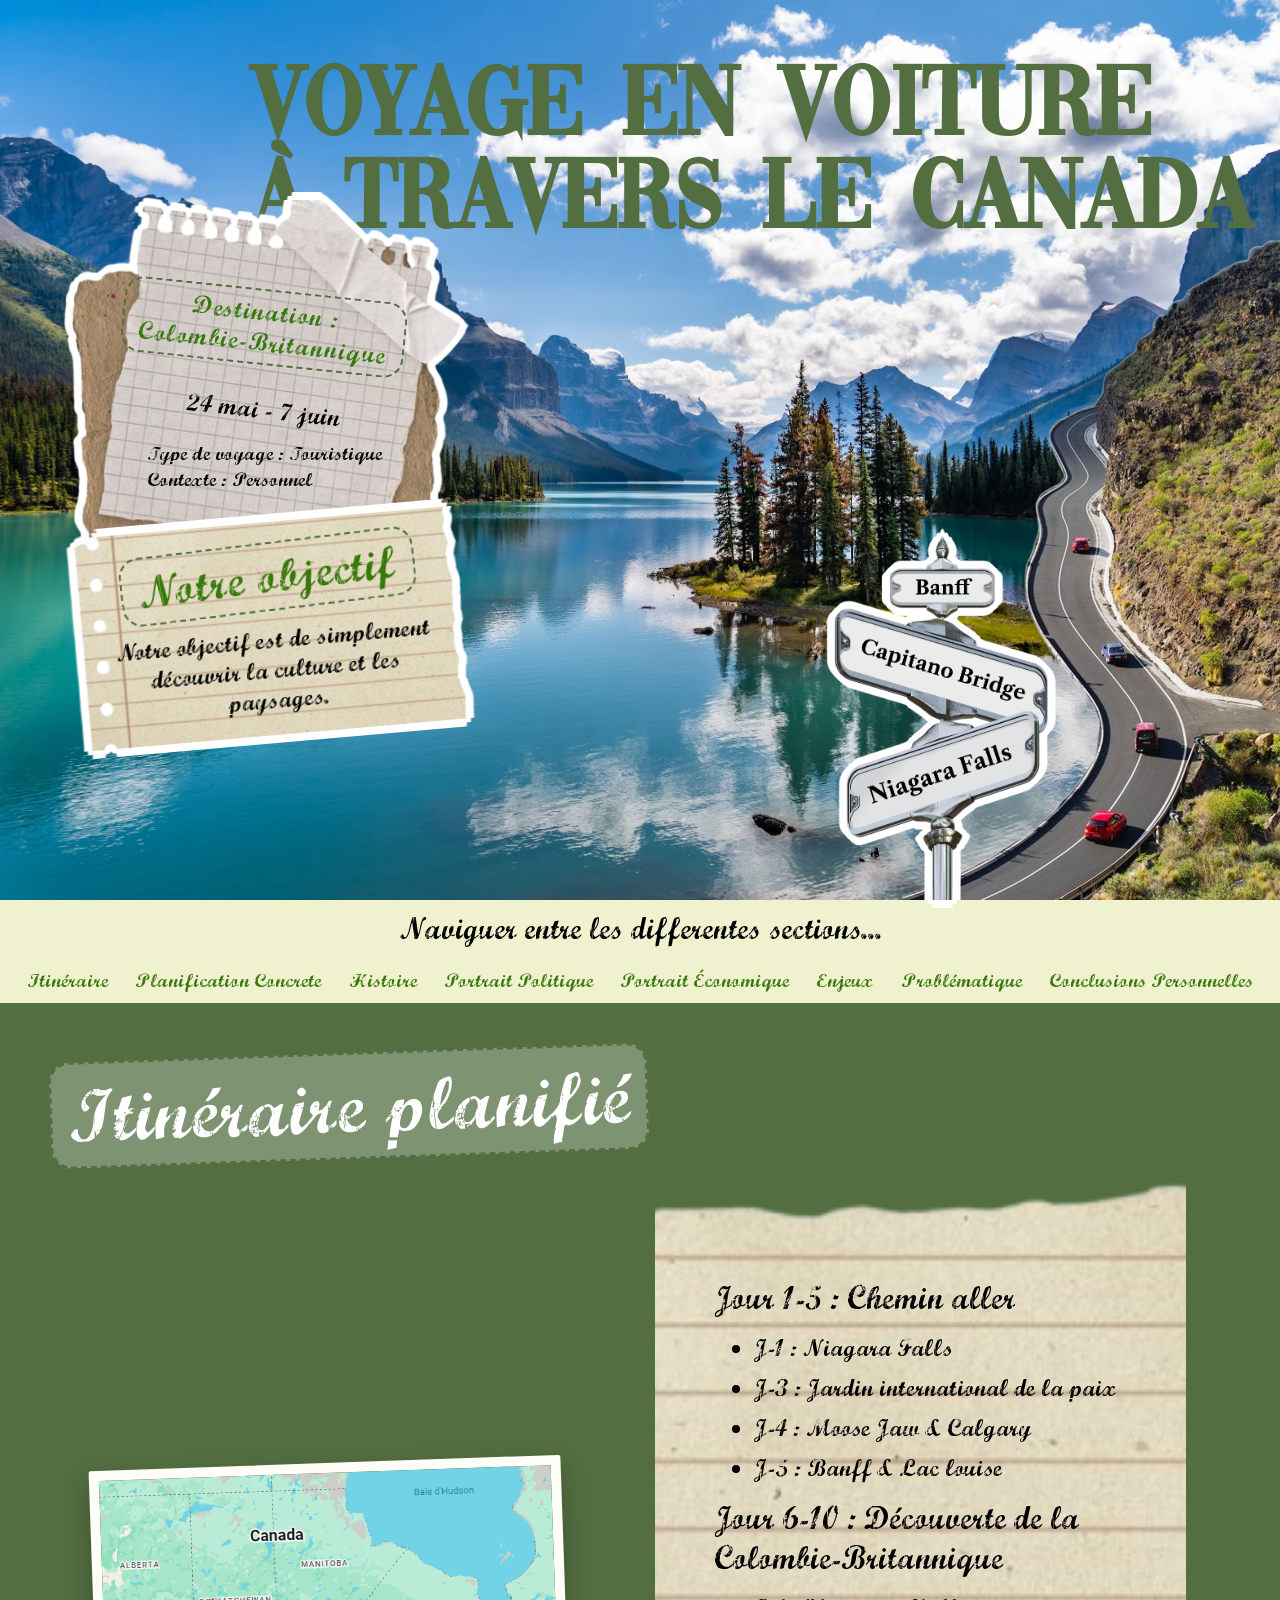
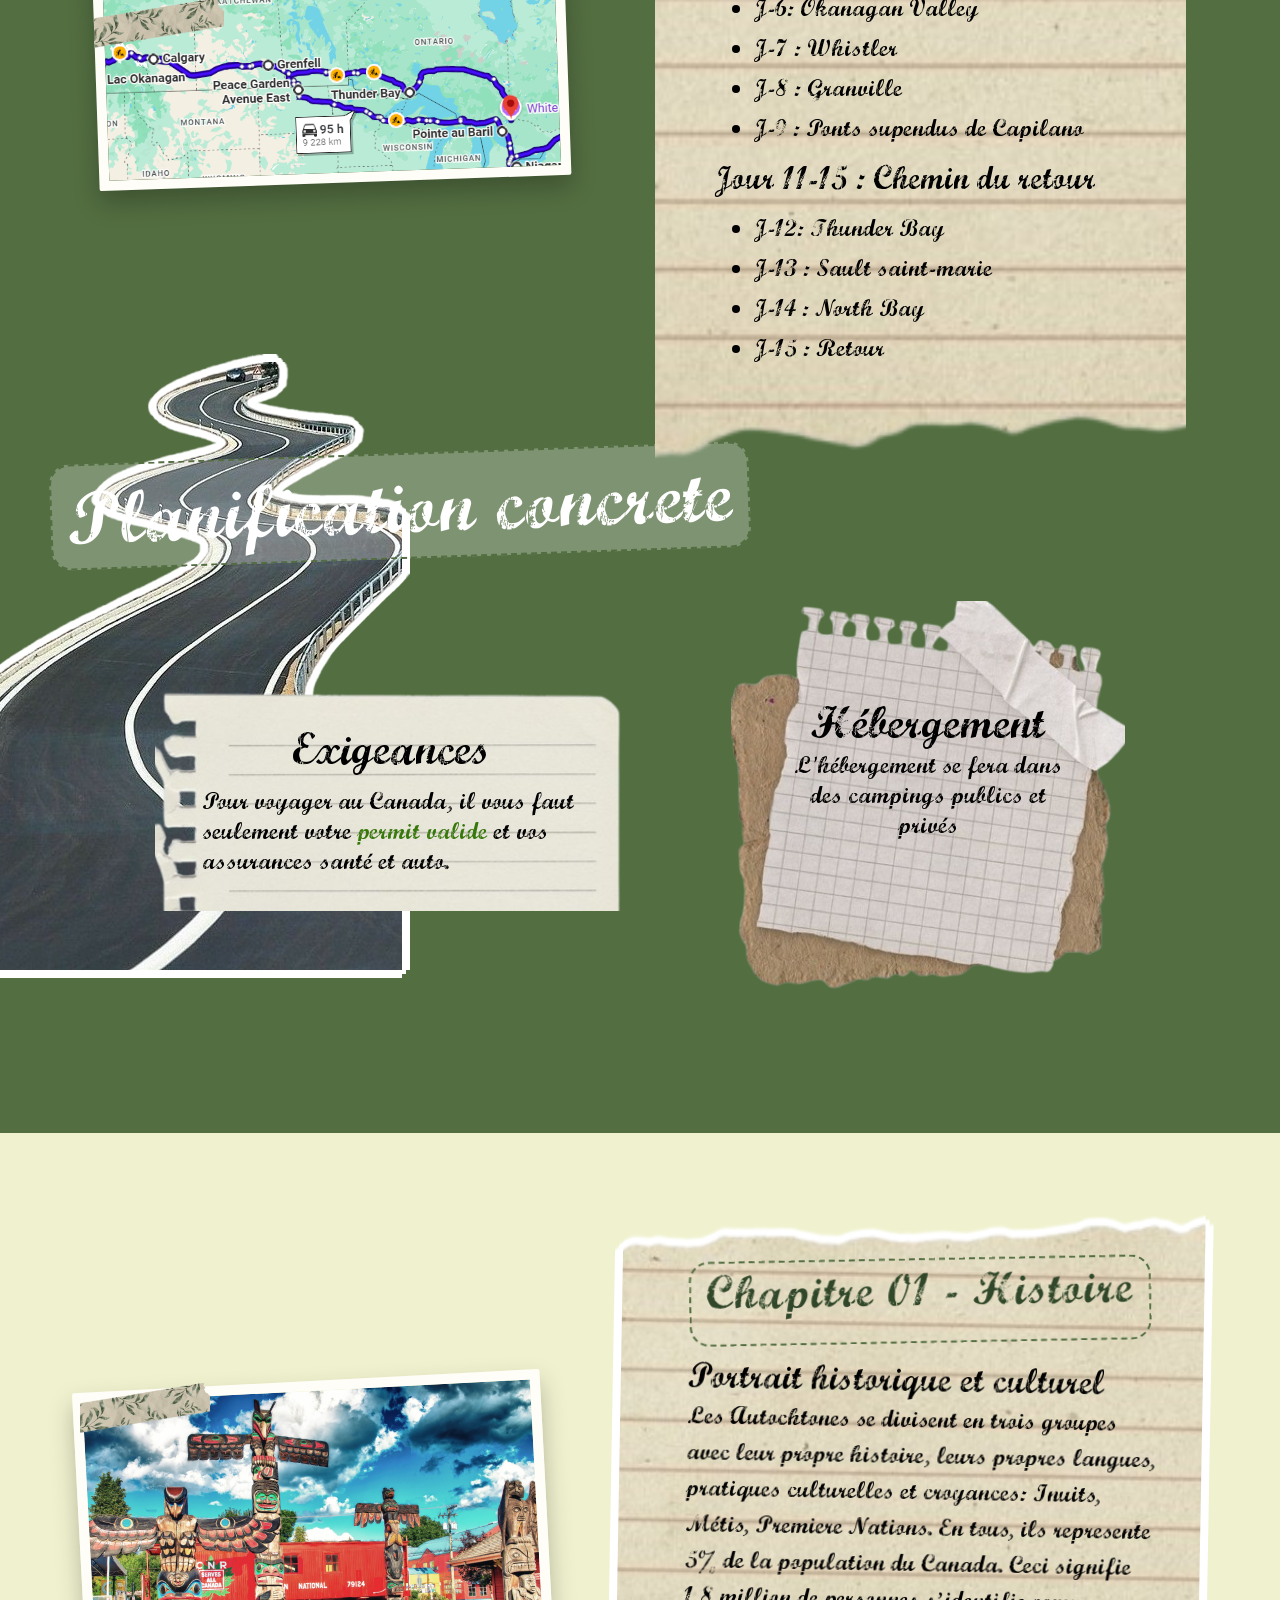
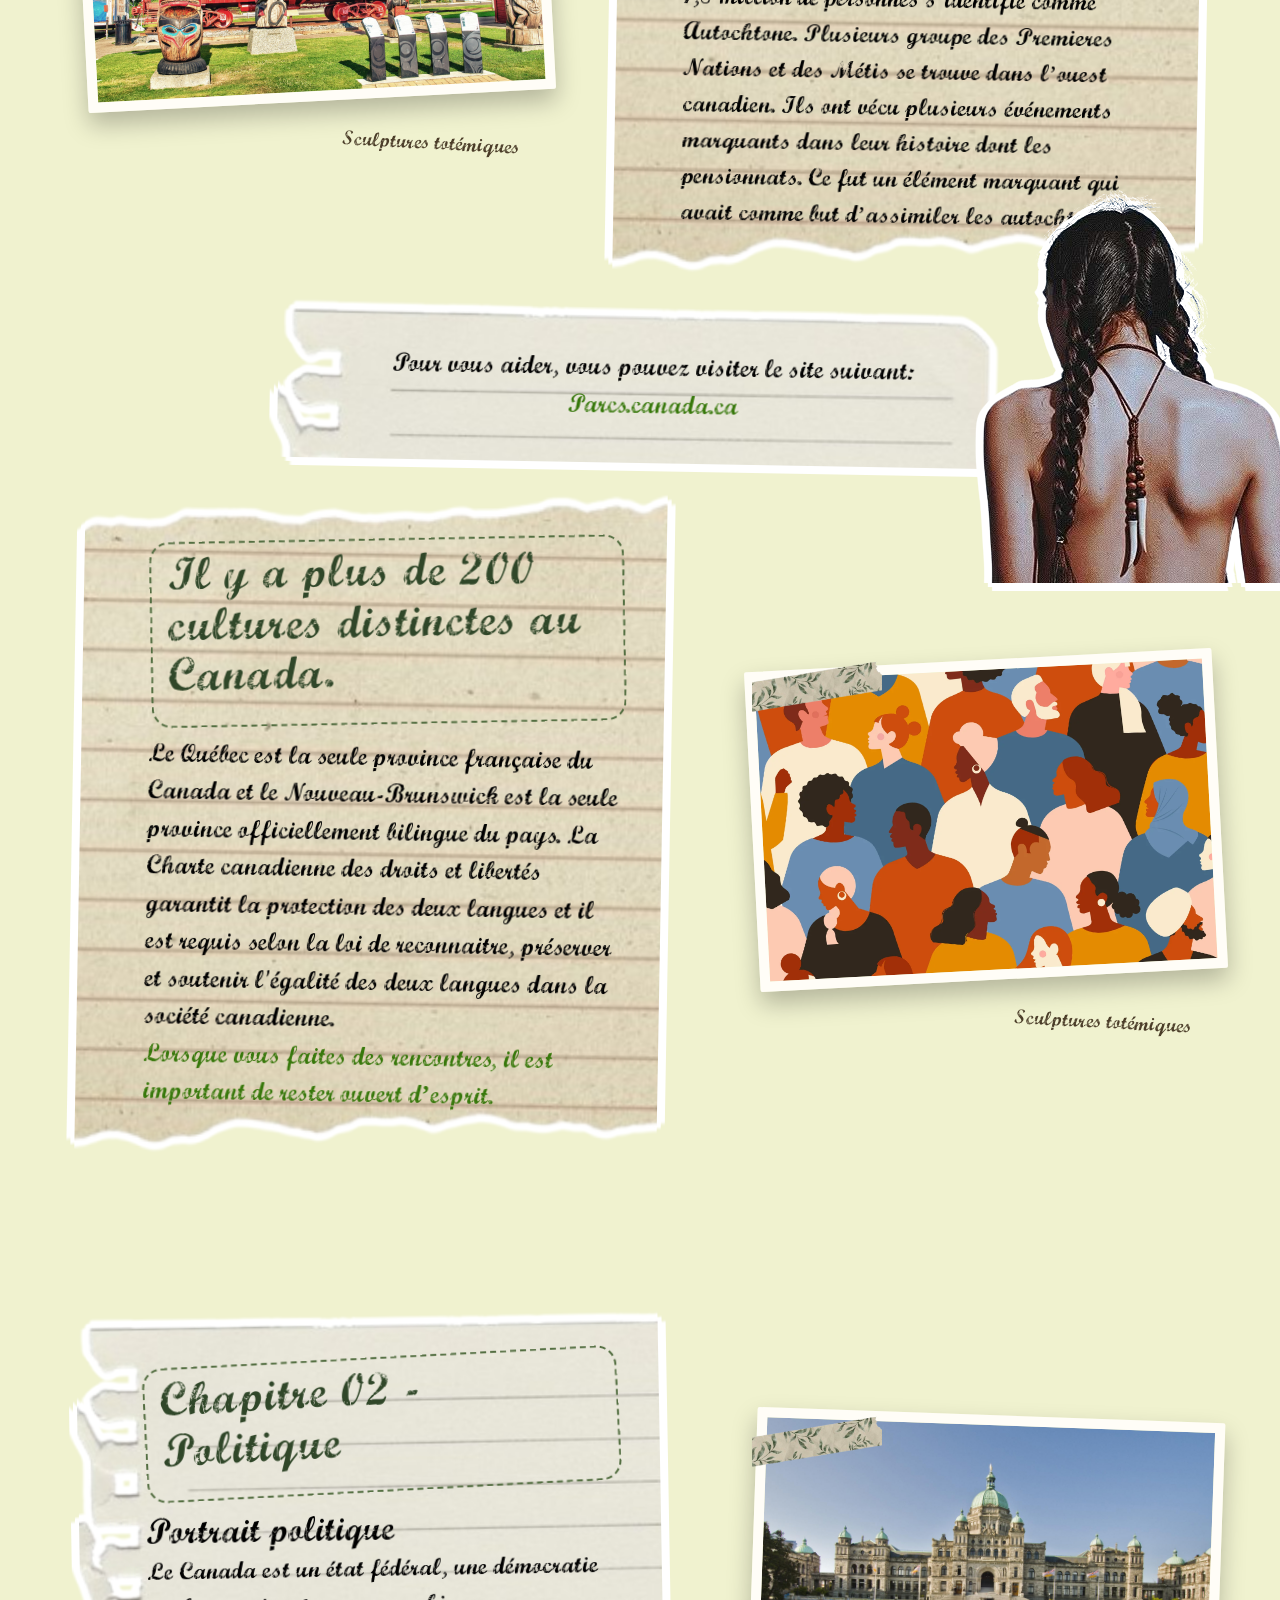
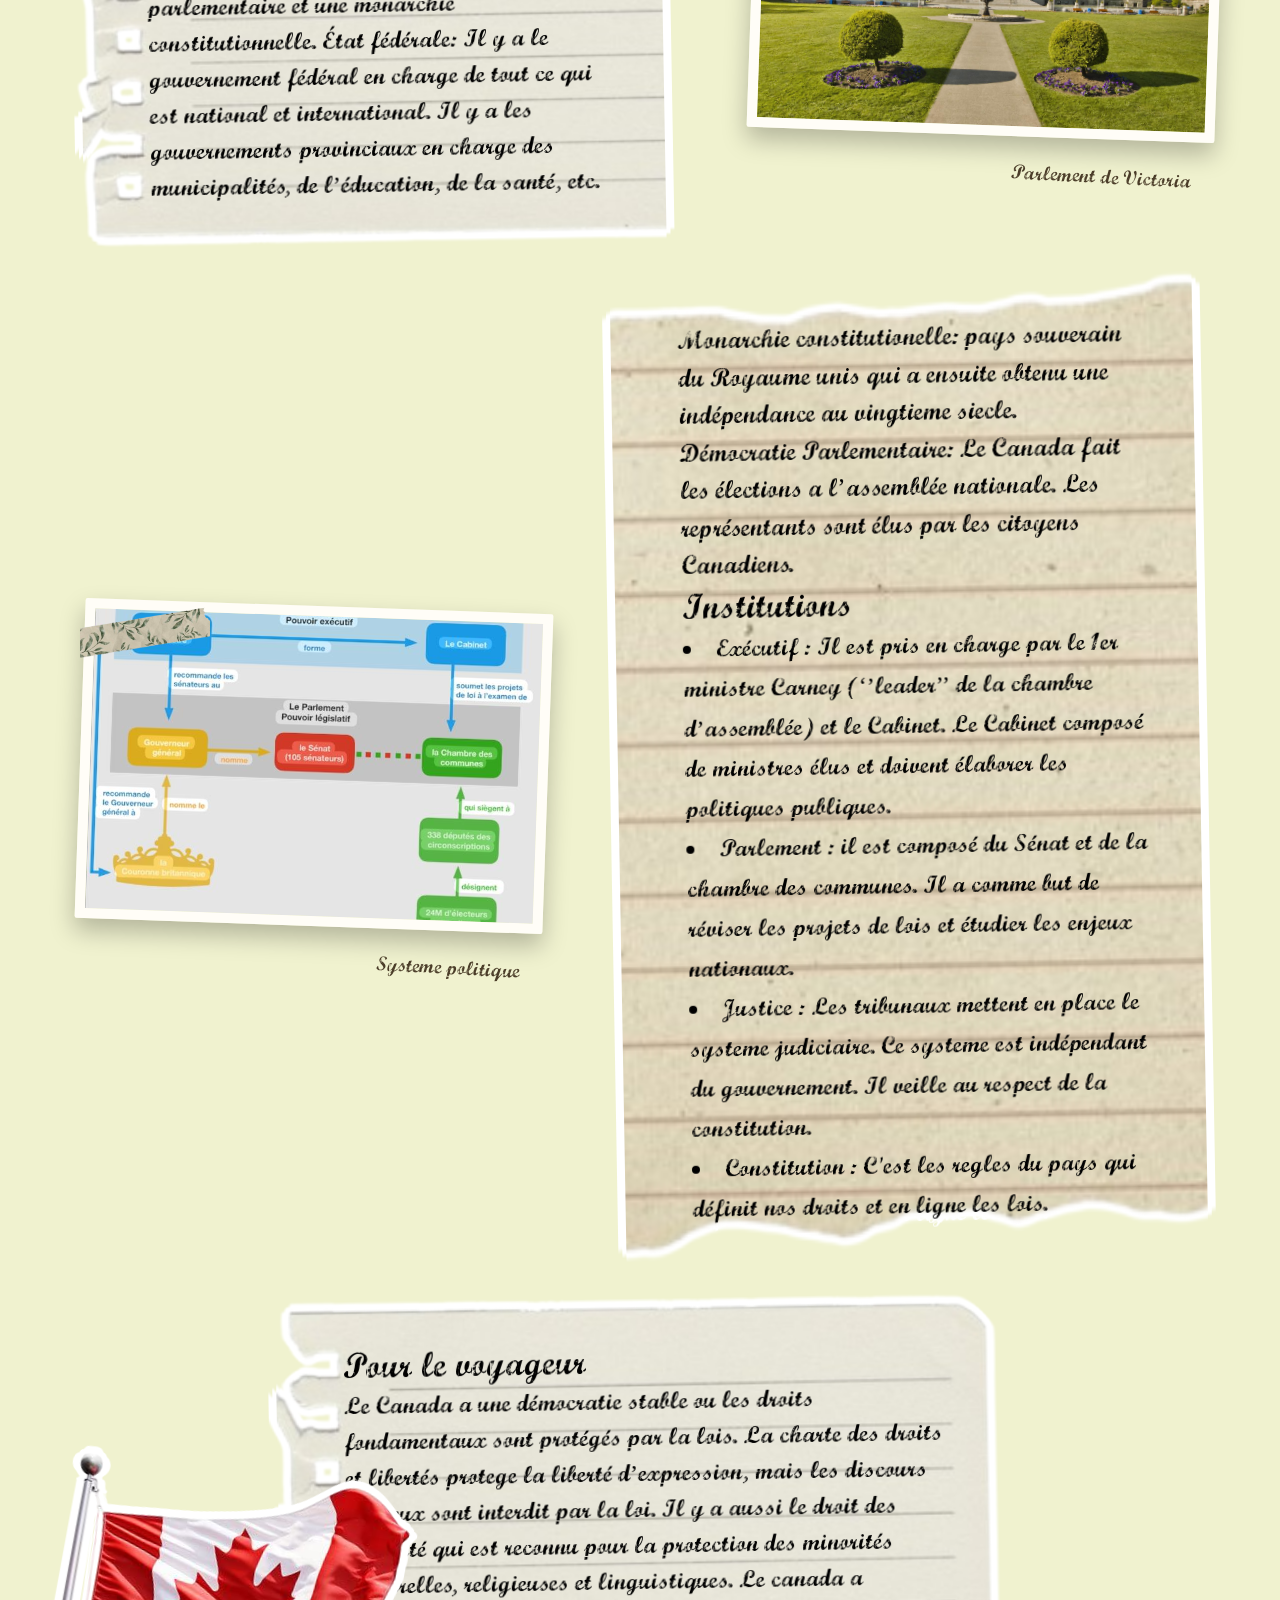
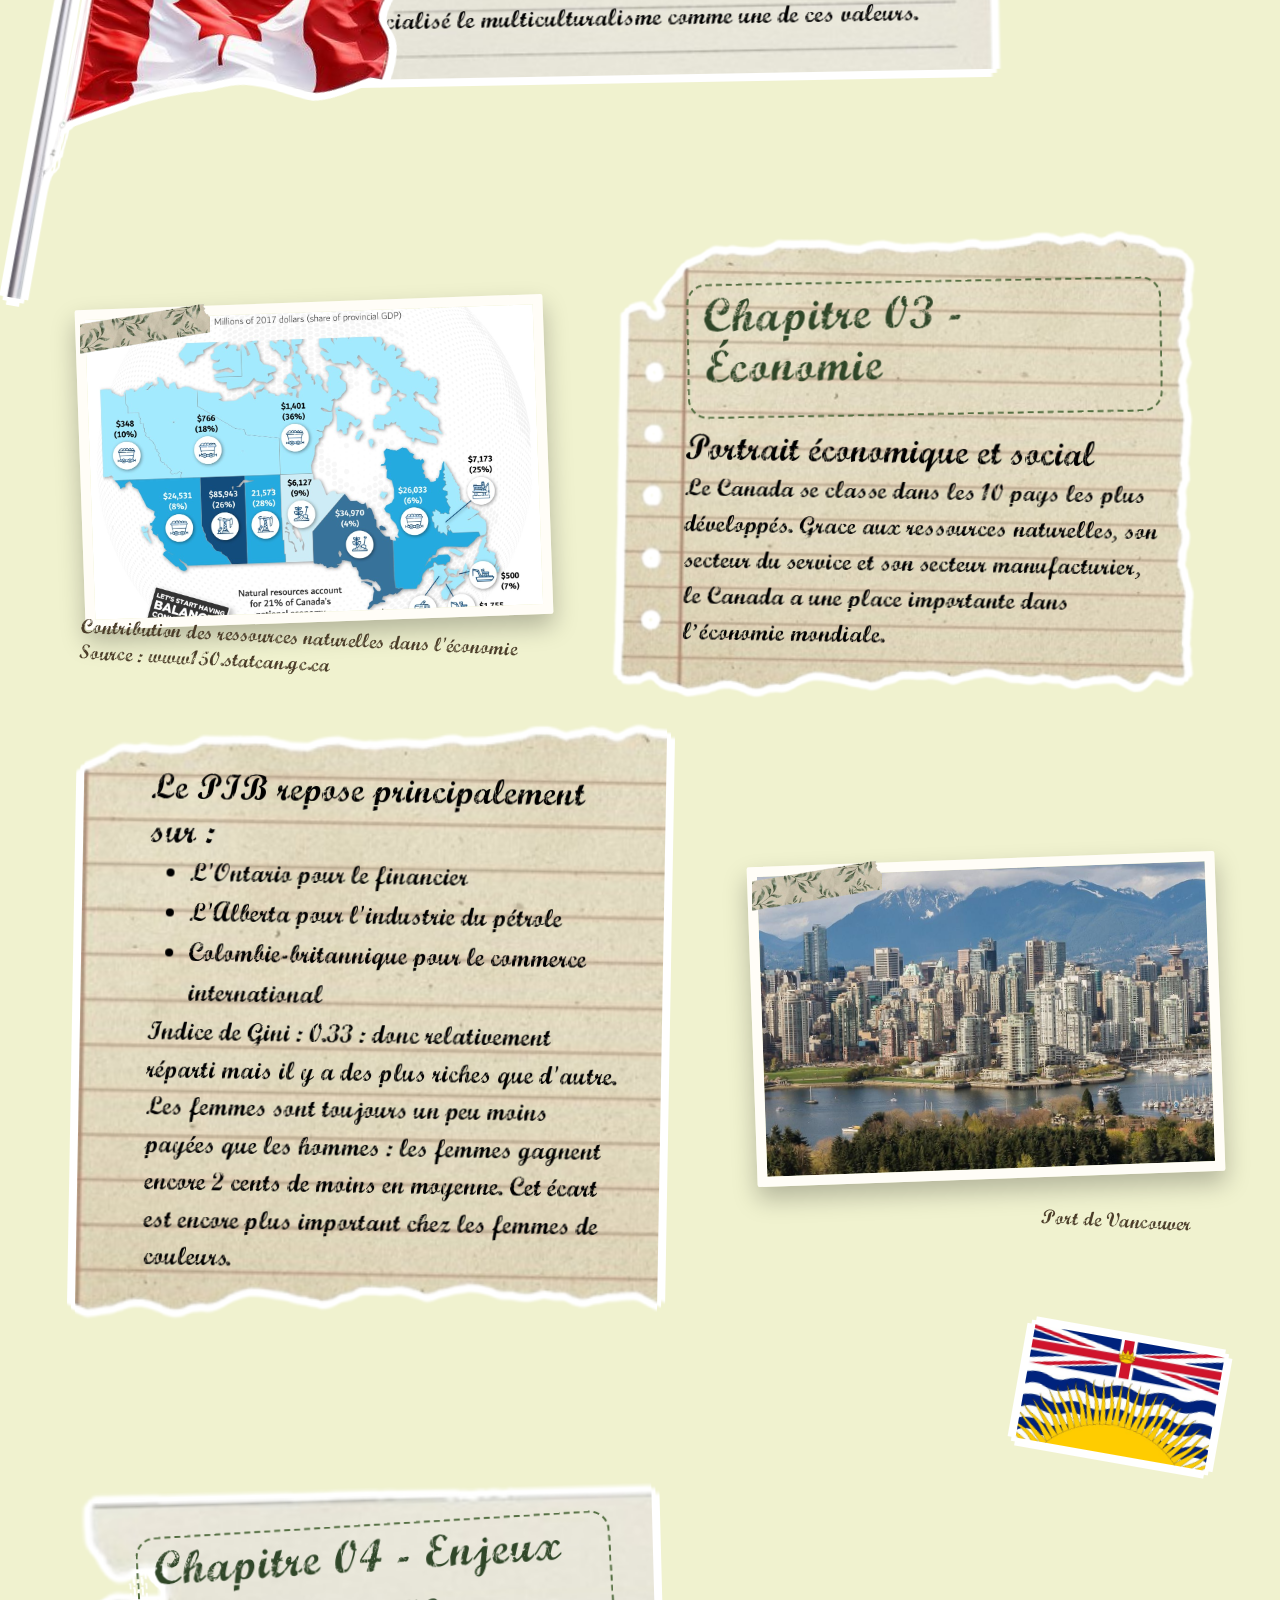
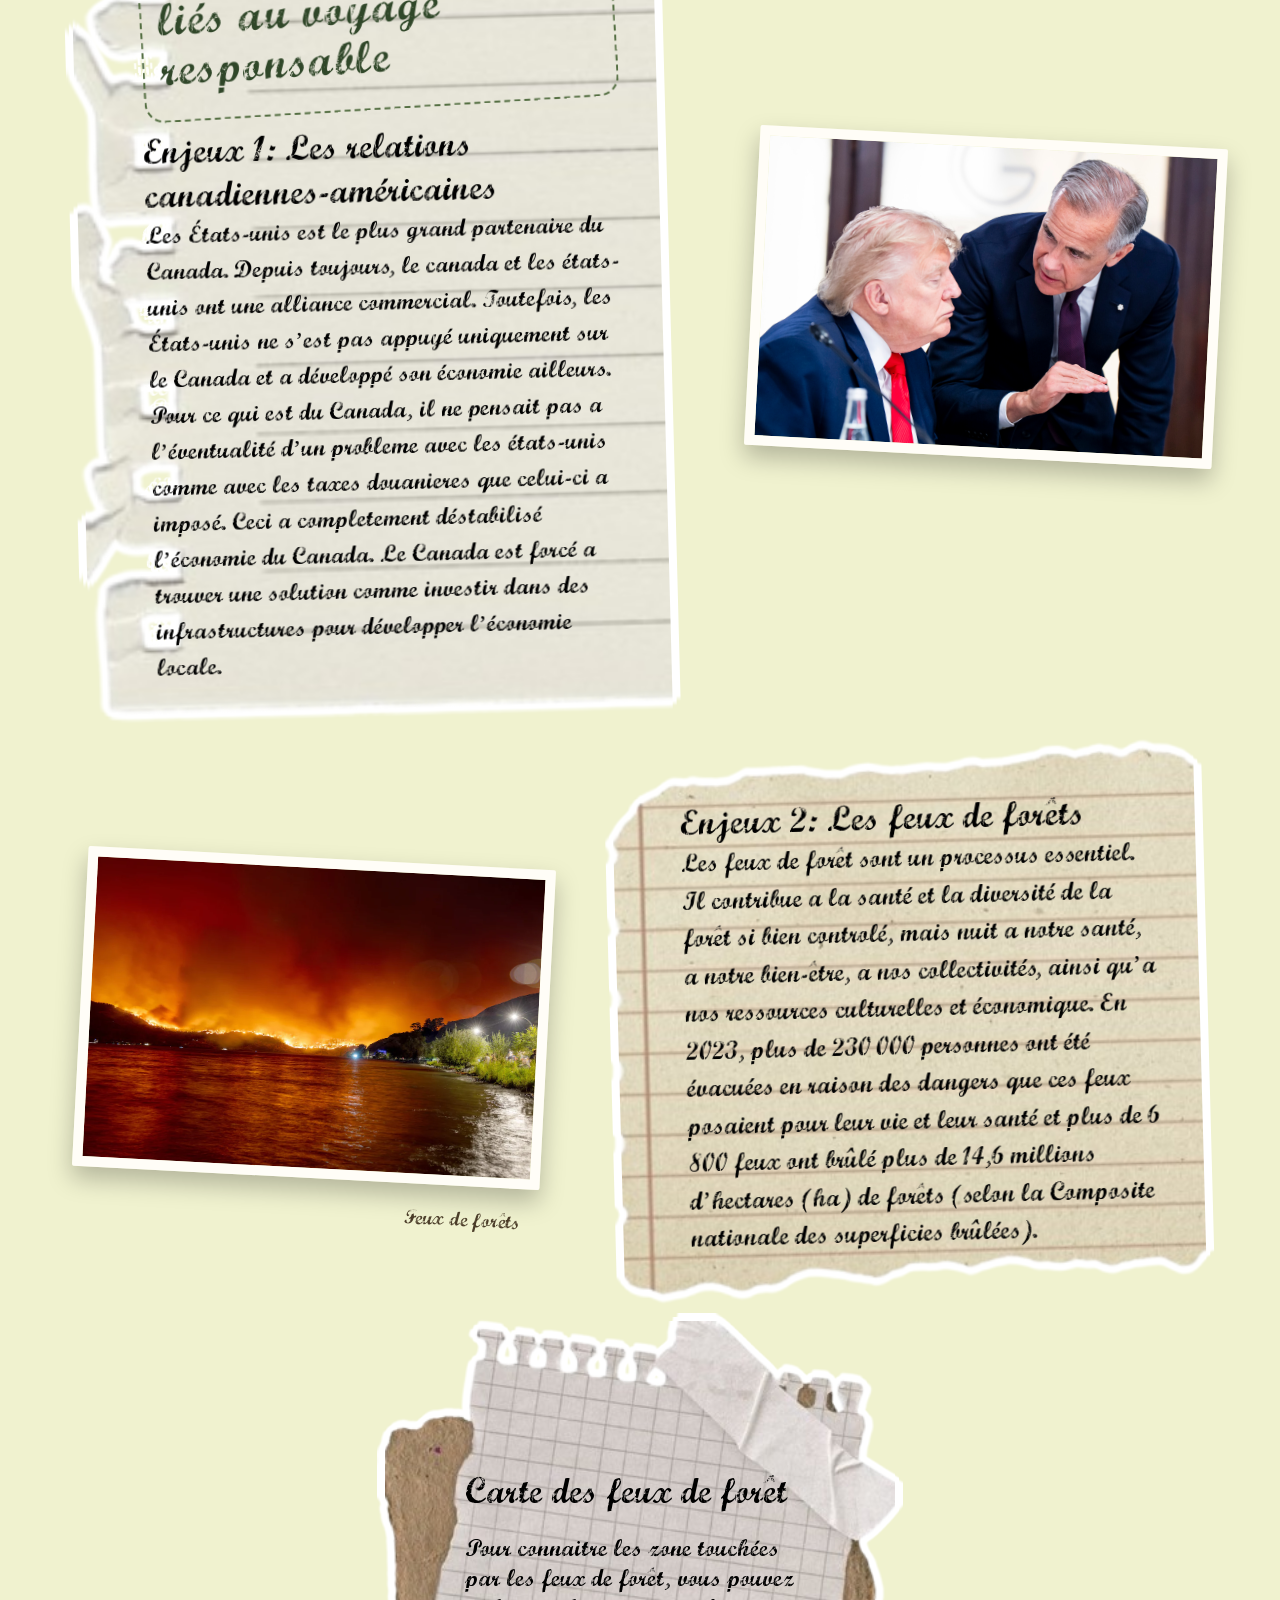
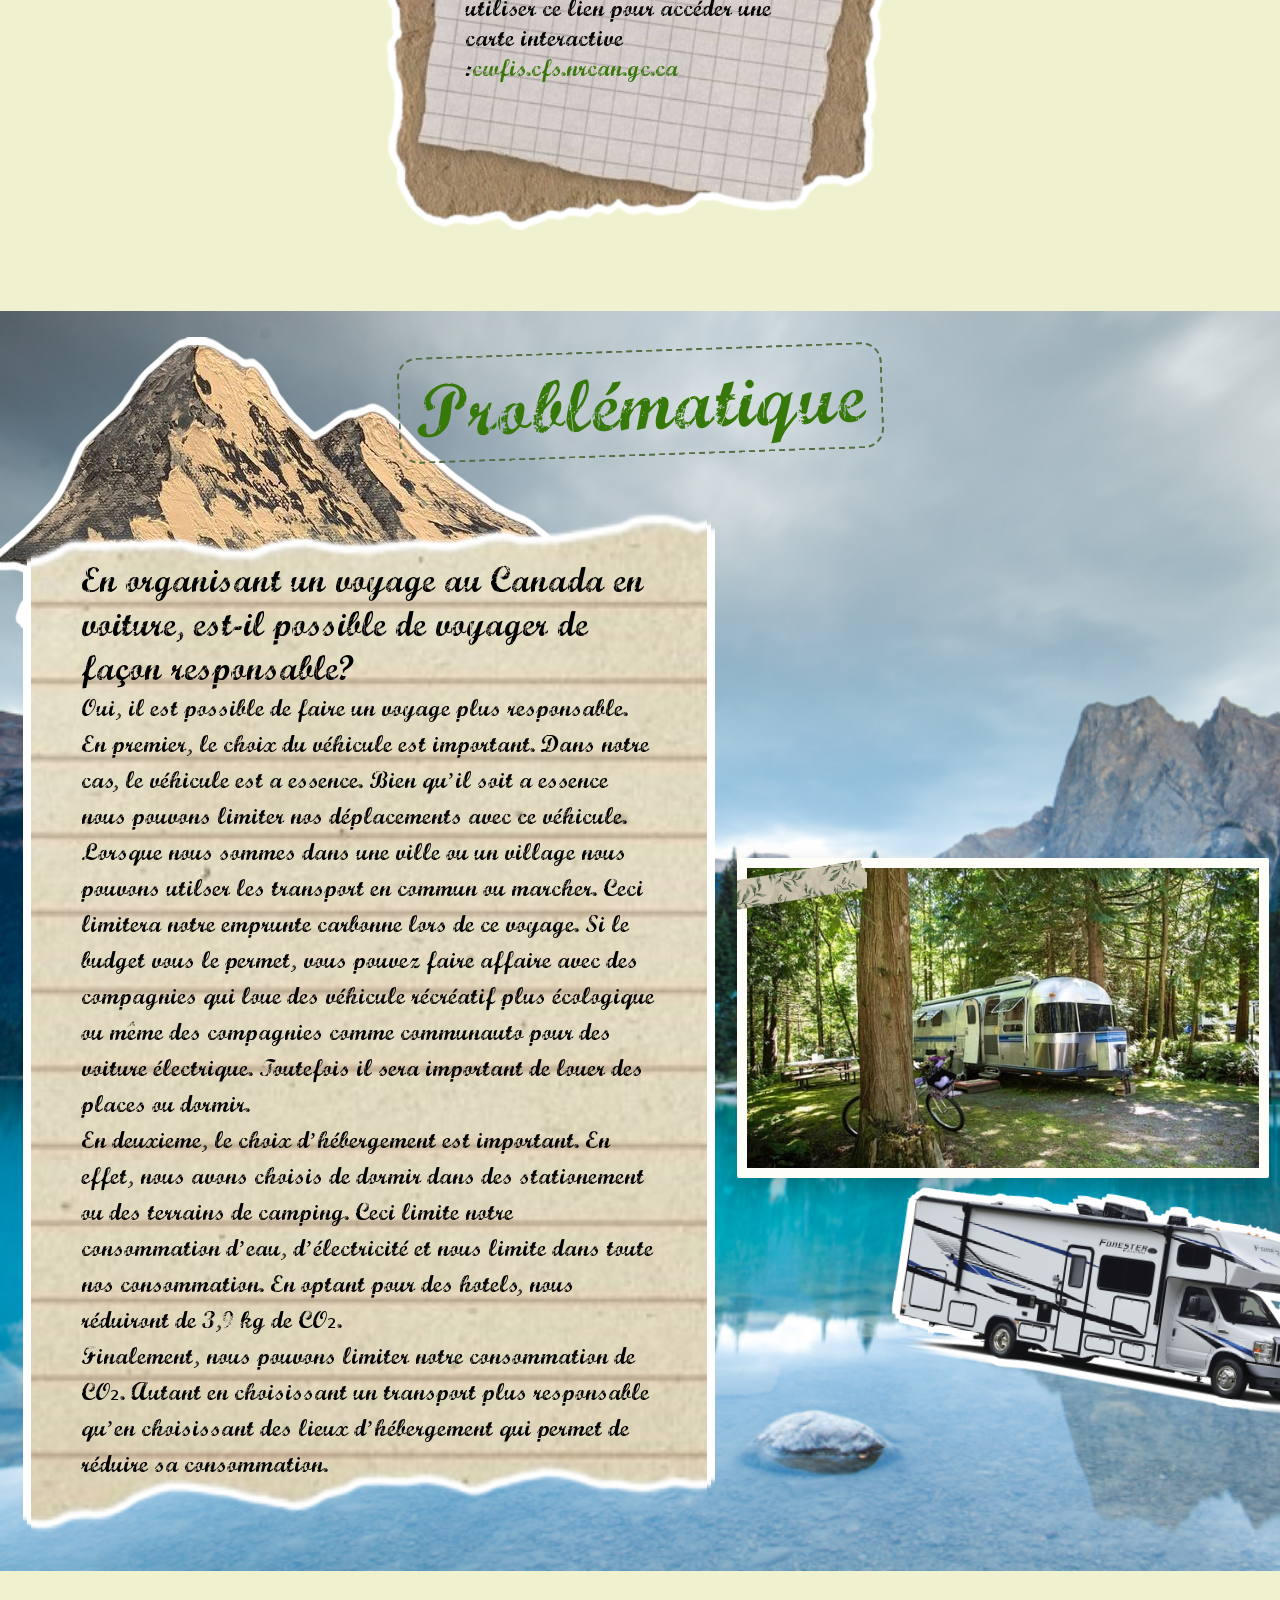
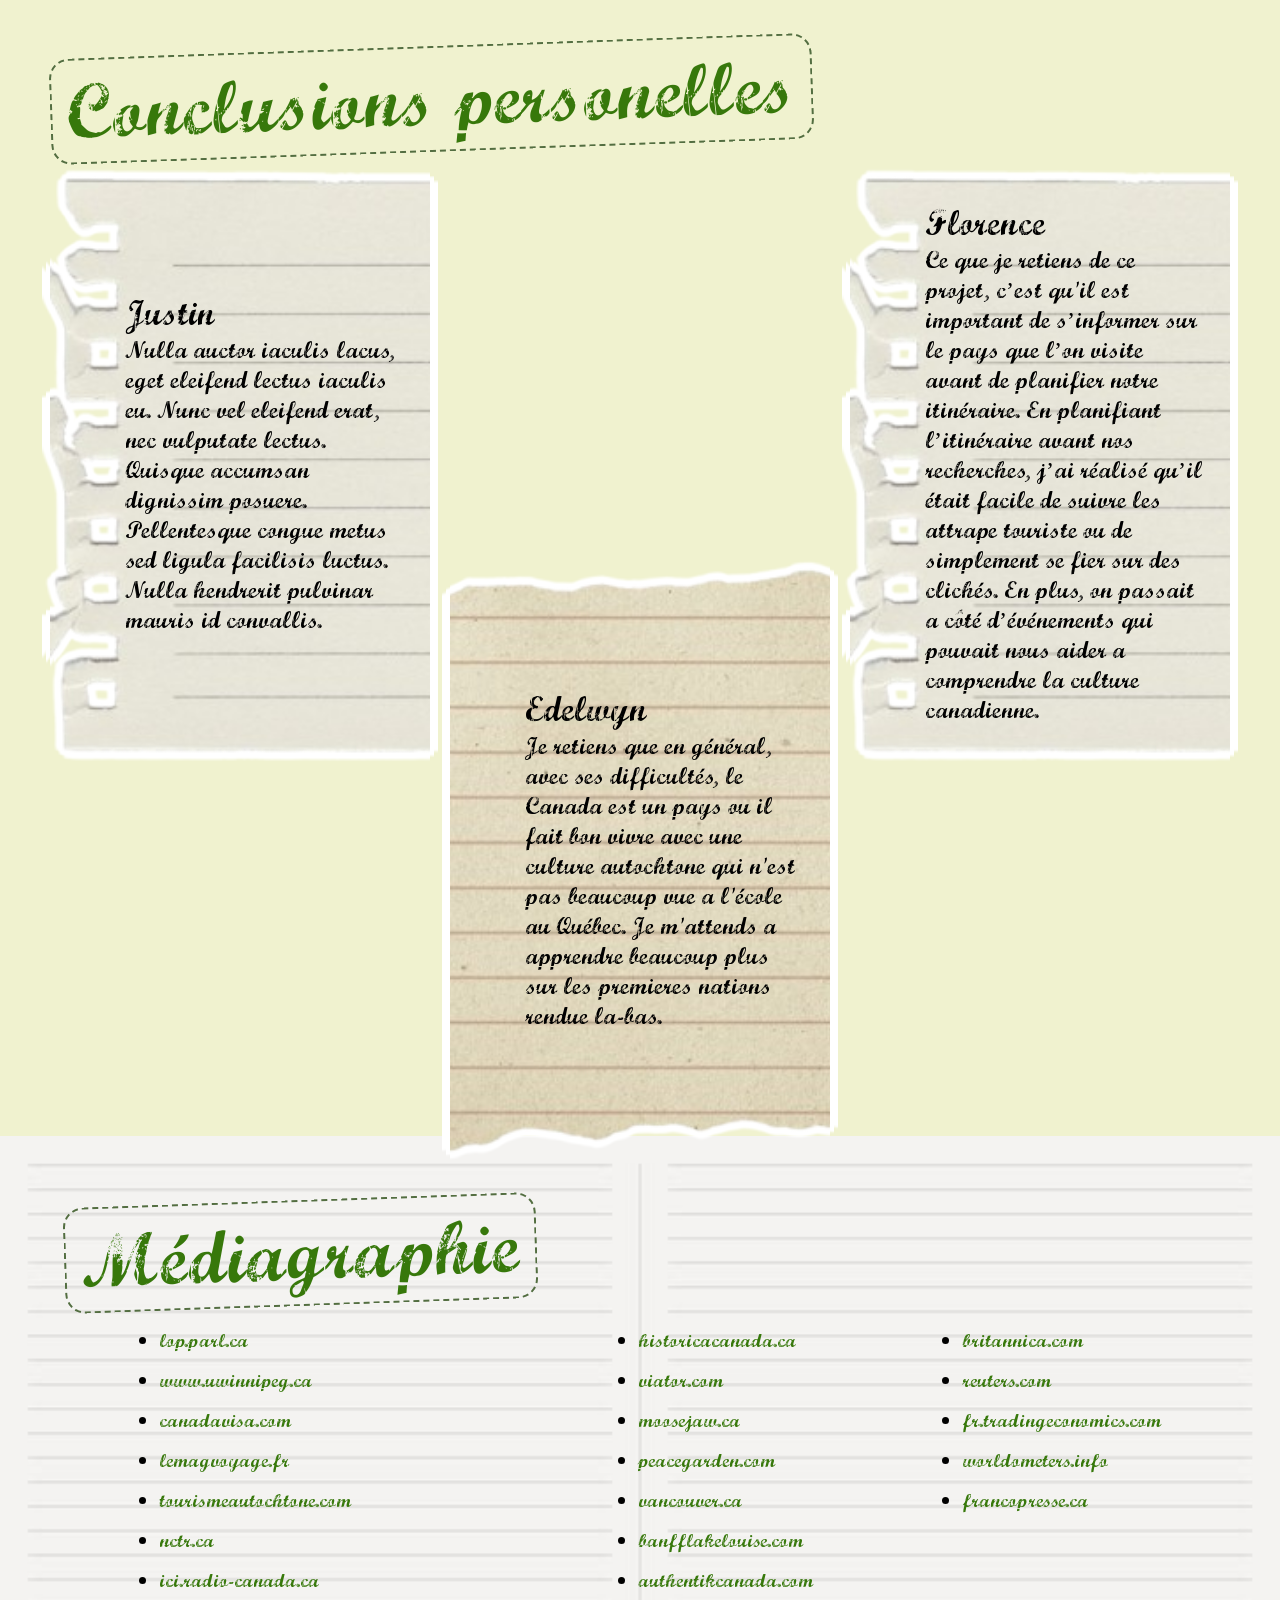
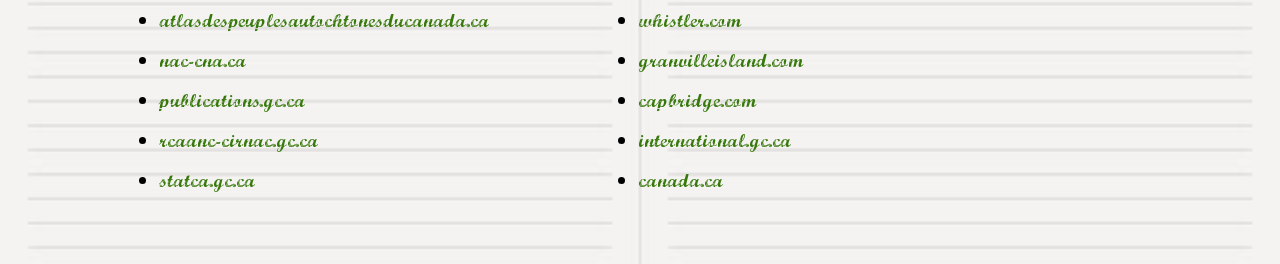
<file: carnet.html>
<!DOCTYPE html>
<html lang="en">

<head>
    <meta charset="UTF-8">
    <meta name="viewport" content="width=device-width, initial-scale=1.0">
    <title>Road trip jusqu'à la Colombie-Britannique</title>
    <link rel="stylesheet" href="style.css">
</head>

<body>
    <header>
        <h1>
            Voyage en voiture
            <br> à travers le Canada
        </h1>
        <div class="destination blocnote outline">
            <h2 class="scrap-tag">Destination : <br>Colombie-Britannique</h2>
            <div class="duree">
                <h3>24 mai - 7 juin</h3>
            </div>
            <div class="context">
                <h3>Type de voyage : Touristique</h3>
                <h3>Contexte : Personnel</h3>
            </div>
        </div>
        <img src="./images/road.png" class="road">
        <img src="./images/panneau.png" class="panneau outline">
        <span class="objectif paper outline">
            <h2 class="scrap-tag">Notre objectif</h2>
            <p>Notre objectif est de simplement découvrir la culture et les paysages.
            </p>
        </span>
    </header>
    <nav>
        <h2>Naviguer entre les differentes sections...</h2>
        <div class="liens"><a href="#itineraire">Itinéraire</a>
            <a href="#planification">Planification Concrète</a>
            <a href="#histoire">Histoire</a>
            <a href="#politique">Portrait Politique</a>
            <a href="#economie"> Portrait Économique</a>
            <a href="#enjeux">Enjeux</a>
            <a href="#problematique">Problématique</a>
            <a href="#conclusions">Conclusions Personnelles</a>
        </div>
    </nav>
    <div class="carnet-1">
        <h2 class="scrap-tag">Itinéraire planifié</h2>
        <div class="itineraire" id="itineraire">
            <div class="map scrap-photo">
                <span class="washitape"></span>
                <img src="./images/itineraire.png" class="trajet section-image">
            </div>
            <div class="lieux paper">
                <h3>Jour 1-5 : Chemin aller</h3>
                <ul>
                    <li>J-1 : Niagara Falls</li>
                    <li>J-3 : Jardin international de la paix</li>
                    <li>J-4 : Moose Jaw & Calgary</li>
                    <li>J-5 : Banff & Lac louise</li>
                </ul>
                <h3>Jour 6-10 : Découverte de la Colombie-Britannique</h3>
                <ul>
                    <li>J-6: Okanagan Valley</li>
                    <li>J-7 : Whistler</li>
                    <li>J-8 : Granville</li>
                    <li>J-9 : Ponts supendus de Capilano</li>
                </ul>
                <h3>Jour 11-15 : Chemin du retour</h3>
                <ul>
                    <li>J-12: Thunder Bay</li>
                    <li>J-13 : Sault saint-marie</li>
                    <li>J-14 : North Bay</li>
                    <li>J-15 : Retour</li>
                </ul>
            </div>
        </div>
    </div>
    <div class="carnet-1-wrapper" id="planification">
        <h2 class="scrap-tag">Planification concrète</h2>
        <div class="planification wrapper">
            <div class="exigeances paper-2">
                <h3>Exigeances</h3>
                <p>Pour voyager au Canada, il vous faut seulement votre <b>permit valide</b> et vos assurances santé
                    et auto.</p>
            </div>
            <div class="hebergement blocnote">
                <h3>Hébergement</h3>
                <p>L'hébergement se fera dans des campings publics et privés</p>
            </div>
        </div>
        <img src="./images/road-2.png" class="outline road-2">
    </div>
    <div class="carnet-2 histoire" id="histoire">
        <div class="scrap-spread">
            <div class="scrap-photo">
                <span class="washitape"></span>
                <img src="./images/totem.jpg" class="section-image">
                <span class="scrap-caption">Sculptures totémiques</span>
            </div>
            <div class="scrap-note paper outline">
                <span class="scrap-tag">
                    <h2>Chapitre 01 - Histoire</h2>
                </span>
                <h3>Portrait historique et culturel</h3>
                <p>
                    Les Autochtones se divisent en trois groupes avec leur propre histoire, leurs propres langues,
                    pratiques culturelles et croyances: Inuits, Métis, Première Nations. En tous, ils represente 5% de
                    la population du Canada. Ceci signifie 1,8 million de personnes s’identifie comme Autochtone.
                    Plusieurs groupe des Premières Nations et des Métis se trouve dans l’ouest canadien. Ils ont vécu
                    plusieurs événements marquants dans leur histoire dont les pensionnats. Ce fut un élément marquant
                    qui
                    avait comme but d’assimiler les autochtones.
                </p>
            </div>
        </div>
        <span class="activites scrap-note outline paper-2">
            <p>Pour vous aider, vous pouvez visiter le site suivant: <a
                    href="https://parcs.canada.ca/voyage-travel/experiences/autochtones">Parcs.canada.ca</a></p>
        </span>
        <div class="scrap-spread part-2">
            <div class="scrap-photo">
                <span class="washitape"></span>
                <img src="./images/multiculturalisme.webp" class="section-image">
                <span class="scrap-caption">Sculptures totémiques</span>
            </div>
            <div class="scrap-note paper outline">
                <span class="scrap-tag">
                    <h2>Il y a plus de 200 cultures distinctes au Canada. </h2>
                </span>
                <p>
                    Le Québec est la seule province française du Canada et le Nouveau-Brunswick est la seule province
                    officiellement bilingue du pays. La Charte canadienne des droits et libertés garantit la protection
                    des deux langues et il est requis selon la loi de reconnaitre, préserver et soutenir l'égalité des
                    deux langues dans la société canadienne.<br>
                    <b> Lorsque vous faites des rencontres, il est important de rester ouvert d’esprit.</b>
                </p>
            </div>
        </div>
        <img src="./images/native.png" class="outline native">
    </div>
    <div class="carnet-3 politique" id="politique">
        <div class="scrap-spread">
            <div class="scrap-photo">
                <span class="washitape"></span>
                <img src="./images/parlement.jpg" class="section-image">
                <span class="scrap-caption">Parlement de Victoria</span>
            </div>
            <div class="scrap-note paper-2 outline">
                <span class="scrap-tag">
                    <h2>Chapitre 02 - Politique</h2>
                </span>
                <h3>Portrait politique</h3>
                <p>
                    Le Canada est un état fédéral, une démocratie parlementaire et une monarchie constitutionnelle. État
                    fédérale: Il y a le gouvernement fédéral en charge de tout ce qui est national et international. Il
                    y a les gouvernements provinciaux en charge des municipalités, de l’éducation, de la santé, etc.
                </p>
            </div>
        </div>
        <div class="scrap-spread part-2">
            <div class="scrap-photo">
                <span class="washitape"></span>
                <img src="./images/politique.jpeg" class="section-image">
                <span class="scrap-caption">Système politique</span>
            </div>
            <div class="scrap-note paper outline">
                <p> Monarchie constitutionelle: pays souverain du Royaume unis qui a ensuite obtenu une indépendance
                    au vingtième siecle.<br>
                    Démocratie Parlementaire: Le Canada fait les élections à l’assemblée nationale. Les
                    représentants sont élus par les citoyens Canadiens.</p>
                <h3>Institutions</h3>
                <li>Exécutif : Il est pris en charge par le 1er ministre Carney (‘’leader’’ de la chambre d’assemblée)
                    et le Cabinet. Le Cabinet composé de ministres élus et doivent élaborer les politiques publiques.
                </li>
                <li>Parlement : il est composé du Sénat et de la chambre des communes. Il a comme but de réviser les
                    projets de lois et étudier les enjeux nationaux.</li>
                <li>Justice : Les tribunaux mettent en place le système judiciaire. Ce système est indépendant du
                    gouvernement. Il veille au respect de la constitution. </li>
                <li>Constitution : C'est les règles du pays qui définit nos droits et en ligne les lois. </li>
                </ul>
            </div>
        </div>
        <span class="paper-2 scrap-note outline part-3">
            <h3>Pour le voyageur</h3>
            <p>Le Canada a une démocratie stable où les droits fondamentaux sont protégés
                par la lois. La charte des droits et libertés protège la liberté d’expression, mais les discours haineux
                sont interdit par la loi. Il y a aussi le droit des minorité qui est reconnu pour la protection des
                minorités culturelles, religieuses et linguistiques. Le canada a officialisé le multiculturalisme comme
                une de ces valeurs. </p>
        </span>
        <img src="./images/canada_flag.png" class="outline flag">
    </div>

    <div class="carnet-3 economie" id="economie">
        <div class="scrap-spread">
            <div class="scrap-photo">
                <span class="washitape"></span>
                <img src="./images/ressources_naturelles_chart.jpg" class="section-image">
                <span class="scrap-caption">Contribution des ressources naturelles dans l'économie Source :
                    www150.statcan.gc.ca/</span>
            </div>
            <div class="scrap-note paper outline">
                <span class="scrap-tag">
                    <h2>Chapitre 03 - Économie</h2>
                </span>
                <h3>Portrait économique et social</h3>
                <p>
                    Le Canada se classe dans les 10 pays les plus développés. Grace aux ressources naturelles, son
                    secteur
                    du service et son secteur manufacturier, le Canada à une place importante dans l’économie
                    mondiale.
                </p>
            </div>
        </div>
        <div class="scrap-spread part-2">
            <div class="scrap-photo">
                <span class="washitape"></span>
                <img src="./images/port-vancouver.jpg" class="section-image">
                <span class="scrap-caption">Port de Vancouver</span>
            </div>
            <div class="scrap-note paper outline">
                <h3>Le PIB repose principalement sur : </h3>
                <ul>
                    <li>L'Ontario pour le financier</li>
                    <li>L'Alberta pour l'industrie du pétrole</li>
                    <li>Colombie-britannique pour le commerce international </li>
                </ul>
                <p>Indice de Gini : 0.33 : donc relativement réparti mais il y a des plus riches que d'autre. Les
                    femmes
                    sont toujours un peu moins payées que les hommes : les femmes gagnent encore 2 cents de moins en
                    moyenne. Cet écart est encore plus important chez les femmes de couleurs.</p>
            </div>
            <img src="./images/bc_flag.jpeg" class="outline bc-flag">
        </div>
    </div>
    <div class="carnet-3 enjeux" id="enjeux">
        <div class="scrap-spread">
            <div class="scrap-photo ">
                <span class="tape"></span>
                <img src="./images/tariffs.jpg" class="section-image">
            </div>
            <div class="scrap-note paper-2 outline">
                <span class="scrap-tag">
                    <h2>Chapitre 04 - Enjeux liés au voyage responsable</h2>
                </span>
                <h3>Enjeux 1: Les relations canadiennes-américaines</h3>
                <p>
                    Les États-unis est le plus grand partenaire du Canada. Depuis toujours, le canada et les
                    états-unis
                    ont une alliance commercial. Toutefois, les États-unis ne s’est pas appuyé uniquement sur le
                    Canada
                    et a développé son économie ailleurs. Pour ce qui est du Canada, il ne pensait pas à
                    l’éventualité
                    d’un problème avec les états-unis comme avec les taxes douanières que celui-ci a imposé. Ceci a
                    completement déstabilisé l’économie du Canada. Le Canada est forcé à trouver une solution comme
                    investir
                    dans des infrastructures pour développer l’économie locale.
                </p>
            </div>
        </div>
        <div class="scrap-spread part-2">
            <div class="scrap-photo ">
                <span class="tape"></span>
                <img src="./images/feux.webp" class="section-image">
                <span class="scrap-caption">Feux de forêts</span>
            </div>
            <div class="scrap-note paper outline">
                <h3>Enjeux 2: Les feux de forêts</h3>
                <p>
                    Les feux de forêt sont un processus essentiel. Il contribue à la santé et la diversité de la
                    forêt
                    si bien controlé,
                    mais nuit à notre santé, à notre bien-être, à nos collectivités, ainsi qu’à nos ressources
                    culturelles et économique. En 2023, plus de 230 000 personnes ont été évacuées en raison des
                    dangers
                    que ces feux posaient pour leur vie et leur santé et plus de 6 800 feux ont brûlé plus de 14,6
                    millions d’hectares (ha) de forêts (selon la Composite nationale des superficies brûlées).
                </p>
            </div>
        </div>
        <span class="feux blocnote outline">
            <h3>Carte des feux de forêt</h3>
            <p>Pour connaitre les zone touchées par les feux de forêt, vous pouvez utiliser ce lien pour accéder une
                carte interactive :<a
                    href="https://cwfis.cfs.nrcan.gc.ca/fr/carte-interactive?selectedDate=2026-07-06&layerIds=public%3Am3polygons%2Cpublic%3Afwi">cwfis.cfs.nrcan.gc.ca</a>
            </p>
        </span>
        <img src="./images/moutains.png" class="outline mountains">
    </div>
    <div class="problematique" id="problematique">
        <h2 class="scrap-tag">Problématique</h2>
        <div class="wrapper">
            <div class="analyse scrap-note paper outline">
                <h3>En organisant un voyage au Canada en voiture, est-il possible de voyager de façon responsable?
                </h3>
                <p>Oui, il est possible de faire un voyage plus responsable. <br>
                    En premier, le choix du véhicule est important. Dans notre cas, le véhicule est à essence. Bien
                    qu’il
                    soit à essence nous pouvons limiter nos déplacements avec ce véhicule. Lorsque nous sommes dans
                    une
                    ville ou un village nous pouvons utilser les transport en commun ou marcher. Ceci limitera notre
                    emprunte carbonne lors de ce voyage. Si le budget vous le permet, vous pouvez faire affaire avec
                    des
                    compagnies qui loue des véhicule récréatif plus écologique ou même des compagnies comme
                    communauto
                    pour
                    des voiture électrique. Toutefois il sera important de louer des places ou dormir.<br>
                    En deuxième, le choix d’hébergement est important. En effet, nous avons choisis de dormir dans
                    des
                    stationement ou des terrains de camping. Ceci limite notre consommation d’eau, d’électricité et
                    nous
                    limite dans toute nos consommation. En optant pour des hotels, nous réduiront de 3,9 kg de
                    CO₂.<br>
                    Finalement, nous pouvons limiter notre consommation de CO₂. Autant en choisissant un transport
                    plus
                    responsable qu’en choisissant des lieux d’hébergement qui permet de réduire sa consommation.
                </p>
            </div>
            <div class="scrap-photo">
                <span class="washitape"></span>
                <img src="./images/camping_site.jpg" class="section-image">
                <img src="./images/vehicule_recreatif.png" class="vehicule outline">
            </div>
        </div>
    </div>
    <div class="conclusions" id="conclusions">
        <h2 class="scrap-tag">Conclusions personelles</h2>
        <div class="individuelles">
            <div class="justin paper-2 outline">
                <h3>Justin</h3>
                <p>
                    Nulla auctor iaculis lacus, eget eleifend lectus iaculis eu. Nunc vel eleifend erat, nec
                    vulputate
                    lectus. Quisque accumsan dignissim posuere. Pellentesque congue metus sed ligula facilisis
                    luctus.
                    Nulla hendrerit pulvinar mauris id convallis.</p>
            </div>
            <div class="edelwyn paper outline">
                <h3>Edelwyn</h3>
                <p>Je retiens que en général, avec ses difficultés, le Canada est un pays ou il fait bon vivre avec
                    une
                    culture autochtone qui n'est pas beaucoup vue à l'école au Québec. Je m'attends a apprendre
                    beaucoup
                    plus sur les premières nations rendue la-bas.</p>
            </div>
            <div class="florence paper-2 outline">
                <h3>Florence</h3>
                <p>Ce que je retiens de ce projet, c’est qu'il est important de s’informer sur le pays que l’on
                    visite
                    avant de planifier notre itinéraire. En planifiant l’itinéraire avant nos recherches, j’ai
                    réalisé
                    qu’il était facile de suivre les attrape touriste ou de simplement se fier sur des clichés. En
                    plus,
                    on passait à côté d’événements qui pouvait nous aider à comprendre la culture canadienne.</p>
            </div>
        </div>
    </div>
    <div class="mediagraphie">
        <h2 class="scrap-tag">Médiagraphie</h2>
        <div class="pages">
            <div class="page-1">
                <ul>
                    <li><a
                            href="https://lop.parl.ca/staticfiles/Learn/Documents/ParliamentaryPrimer/LOP_TimelineBroch_FR.pdf ">lop.parl.ca</a>
                    </li>
                    <li><a
                            href="https://www.uwinnipeg.ca/iss/information-for-new-students/canadian-cultures.html ">www.uwinnipeg.ca</a>
                    </li>
                    <li><a href="https://www.canadavisa.com/fr/canadian-culture.html">canadavisa.com</a></li>
                    <li><a
                            href="https://www.lemagvoyage.fr/canada/coutumes-respecter-canada-erreurs-eviter-voyage/">lemagvoyage.fr</a>
                    </li>
                    <li><a href="https://tourismeautochtone.com/">tourismeautochtone.com</a></li>
                    <li><a href="https://nctr.ca/education-fr/histoire-des-pensionnats-indiens/?lang=fr">nctr.ca</a>
                    </li>
                    <li><a
                            href="https://ici.radio-canada.ca/espaces-autochtones/1401975/litterature-autochtone-livre">ici.radio-canada.ca</a>
                    </li>
                    <li><a
                            href="https://atlasdespeuplesautochtonesducanada.ca/article/l%E2%80%8Ahistoire-des-pensionnats-indiens-du-canada/ ">atlasdespeuplesautochtonesducanada.ca</a>
                    </li>
                    <li><a
                            href="https://nac-cna.ca/fr/wildwestshow/historique/les-metis-face-a-lhistoire">nac-cna.ca</a>
                    </li>
                    <li><a href="https://publications.gc.ca/Collection-R/LoPBdP/BP/bp175-f.html">publications.gc.ca</a>
                    </li>
                    <li><a
                            href="https://www.rcaanc-cirnac.gc.ca/fra/1540403281222/1568898803889">rcaanc-cirnac.gc.ca</a>
                    </li>
                    <li><a
                            href="https://www12.statcan.gc.ca/nhs-enm/2011/as-sa/99-011-x/99-011-x2011001-fra.pdf ">statca.gc.ca</a>
                    </li>
                </ul>
            </div>
            <div class="page-2">
                <ul>
                    <li><a
                            href="https://www.historicacanada.ca/fr/productions/videos-educatives/videos-chronologies/les-pensionnats-indiens-au-canada-une-chronologie ">historicacanada.ca</a>
                    </li>
                    <li><a
                            href="https://www.viator.com/fr-FR/Niagara-Falls-and-Around/d773-ttd?gclsrc=aw.ds&&m=26643&supag=10218513986&supca=45766286&supsc=kwd-12284379747&supai=280902966902&supap=&supdv=c&supnt=nt:g&suplp=9000411&supli=&supti=kwd-12284379747&tsem=true&supci=kwd-12284379747&supap1=&supap2=&synthetic_keyword=les%20chutes%20du%20niagara&suppmas=&gad_source=1&gad_campaignid=45766286&gbraid=0AAAAAD-gbd4tqRnGysCGzJmY87EcX30ik&gclid=Cj0KCQjw54nRBhDCARIsAMcY_SBc32eM1IcQewfSVzsmmOUDN8oiEEoFomLsm05fU8_yo7l0Y0DtZGoaArVSEALw_wcB ">viator.com</a>
                    </li>
                    <li><a href="https://moosejaw.ca ">moosejaw.ca</a></li>
                    <li><a href="https://peacegarden.com ">peacegarden.com</a></li>
                    <li><a href="https://vancouver.ca/parks-recreation-culture/stanley-park.aspx ">vancouver.ca</a>
                    </li>
                    <li><a
                            href="https://www.banfflakelouise.com/things-to-do?utm_source=Google&utm_medium=cpc&utm_campaign=WR+-+2025+-+Google+Search+-+CAN+-+Destination+-+Year+Round+-+Activities+-+Year+Round&gclsrc=aw.ds&gad_source=1&gad_campaignid=22229161641&gbraid=0AAAAABe1NC2mokItieeQ8nRMSZ01hb769&gclid=Cj0KCQjw54nRBhDCARIsAMcY_SAok3xbjYYlOQAR1NHsoH046BO43MiSGz-zmUCTnryYAcy5YHRtEOIaApTqEALw_wcB ">banfflakelouise.com</a>
                    </li>
                    <li><a
                            href="https://www.authentikcanada.com/ca-fr/guides-voyage/office-tourisme-vallee-okanagan ">authentikcanada.com</a>
                    </li>
                    <li><a href="https://www.whistler.com ">whistler.com</a></li>
                    <li><a href="https://granvilleisland.com/fr ">granvilleisland.com</a></li>
                    <li><a href="https://www.capbridge.com">capbridge.com</a></li>
                    <li><a
                            href="https://www.international.gc.ca/trade-commerce/trade-agreements-accords-commerciaux/agr-acc/cptpp-ptpgp/about_cptpp-propos_ptpgp.aspx?lang=eng ">international.gc.ca</a>
                    </li>
                    <li><a
                            href="https://www.canada.ca/en/revenue-agency/corporate/about-canada-revenue-agency-cra/procurement-cra/procurement-policy-appendix-a-trade-agreements-financial-thresholds.html ">canada.ca</a>
                    </li>
                </ul>
            </div>
            <div class="page-3">
                <ul>
                    <li><a href="https://www.britannica.com/place/Canada/Economy ">britannica.com</a></li>
                    <li><a
                            href="https://www.reuters.com/business/mark-carneys-trade-push-collides-with-reality-us-dependence-2026-06-09/">reuters.com</a>
                    </li>
                    <li><a href="https://fr.tradingeconomics.com/canada/indicators">fr.tradingeconomics.com</a></li>
                    <li><a href="https://www.worldometers.info/fr/pib/canada-pib/ ">worldometers.info</a></li>
                    <li><a
                            href="https://francopresse.ca/economie-et-finances/2025/03/15/les-limites-du-commerce-interprovincial-canada/ ">francopresse.ca</a>
                    </li>
                </ul>
            </div>
        </div>
    </div>
</body>

</html>
</file>
<file: style.css>
* {
    margin : 0;
}
@font-face {
    font-family: "Vogue";
    src:url(./fonts/Vogue.ttf);
}
@font-face {
    font-family: "Marcelle";
    src:url(./fonts/Marcsc___.ttf);
}
h1 {
    font-size: 100px;
    font-family: "Vogue";
    padding-left: 250px;
    padding-top: 5%;
    color: #536e41;
}
h2, h3, li, p {
    font-family: "Marcelle";
}
h2 {
    position: relative;
    font-size: 75px;
    z-index: 2;
}
h3{
    font-size: 35px;
}
p {
    font-size: 24px;
}
li {
    line-height: 2.5rem;
}
header {
    width: 100%;
    height: 100vh;
    background-image: url(./images/mountains-2.jpg);
    background-size: cover;
    background-repeat: no-repeat;
    background-color: #304729;
}
.blocnote, .washitape, .paper {
    background-repeat: no-repeat;
    background-position: center;  
}
.blocnote {
    background-image: url(./images/blocknote.png);
    background-size: cover;
}
.washitape {
    position: absolute;
    width: 130px;
    height: 55px;
    z-index: 3;
    background-image: url(./images/washitape.png);
    background-size: cover;
}
.carnet-1, .carnet-4, .conclusions {height:100vh;}
.conclusions {height: 110vh;}
.carnet-1-wrapper { height: 70vh;}
.carnet-1-wrapper h2 { color: white}
.outline {
    -webkit-filter: drop-shadow(4px 4px 0 white)
                    drop-shadow(-4px 4px 0 white)
                    drop-shadow(4px -4px 0 white)
                    drop-shadow(-4px -4px 0 white);
    filter: drop-shadow(4px 4px 0 white)
            drop-shadow(-4px 4px 0 white)
            drop-shadow(4px -4px 0 white)
            drop-shadow(-4px -4px 0 white);
}
.destination {
    display: flex;
    flex-direction: column;
    align-items: center;
    justify-content: center;
    width: 400px;
    height: 380px;
    position: relative;
    left: 5%;
    bottom:50px;
    z-index: 0;
}
.destination h2 {
    font-size: 25px;
    text-align: center;
    transform: rotate(6deg);
}
.carnet-1 h2, .carnet-1-wrapper h2 {
    background-color: rgba(255, 255, 255, 0.253);
    color:white;
}
.duree {
    display: flex;
    flex-direction: column;
    justify-content: center;
    width: 100%;
}
.duree h3 {
    transform: rotate(6deg);    
    font-size: 25px;
    text-align: center;
    padding: 15px;
}
.road, .panneau,.vehicule, .native, .flag, .bc-flag, .mountains {position: absolute;}
.road {
    right: 0%;
    bottom: 0%;
}
.native {
    left: 75%;
    z-index: 3;
}
.flag {
    right: 65%;
    top : 695%;
    z-index: 3;
    transform: rotate(10deg);
}
.bc-flag {
    width: 15%;
    right: 5%;
    top : 860%;
    transform: rotate(10deg);
}
.road-2 {
    position: relative;
    left : -5%;
    bottom :105%;
    z-index: 1;
}
.mountains {
    top: 1105%;
    left: 0;
}
.panneau {
    width: 300px;
    bottom: 0%;
    right: 15%;
}
.vehicule {
    width: 450px;
    transform: rotate(8deg);
    left: 30%;
}
.context h3 {
    width: 100%;
    font-size: 20px;
    color: black;
}
.carnet-1, .carnet-1-wrapper {
    padding: 50px;    
    background-color: #536e41;
    gap: 20px;
}
nav {
    text-align: center;
    display: flex;
    flex-direction: column;
    gap: 20px;
    padding: 10px 0 10px 0;
}
nav h2 { font-size: 30px;}
nav a {font-size: 20px; font-family: "Marcelle";}
.liens {
    display: flex;
    justify-content: space-evenly;
}
.objectif {
    display: block;
    position: relative;
    text-align: center;
    width: 350px;
    padding: 20px;
    left: 6%;
    bottom: 12%;
    transform: rotate(-5deg);
}
.objectif h2{
    font-size: 45px;
}
.itineraire {
    display: flex;
    justify-content: space-around;
    width: 100%;
    height: 100%;
}
.map {
    width: 45%;
    position: relative;
    display: flex;
    align-items: center;
}
.trajet {
    width: 100%;
}
.paper {
   background-image: url(./images/paper.png);
    background-size: cover; 
}
.paper-2, .paper{
    z-index: 3;
}
.paper-2{
   background-image: url(./images/paper-2.png);
    background-size: cover; 
}
.lieux { 
    width: 40%;
    height: auto;
    display: flex;
    flex-direction: column;
    justify-content: center;
    gap: 10px;
    padding-left: 5%;
}
.lieux h3 {
    font-size: 32px;
}
.lieux li {
    font-size: 24px;
}
.exigeances {
    width: 40%;
    height: 50%;
    display: flex;
    flex-direction: column;
    align-items: center;
    justify-content: center;
    gap: 10px;
}
.exigeances p {width: 80%;}
.wrapper {
    display: flex;
    justify-content: space-evenly;
    align-items: center;
    height: 50vh;
}
.planification h3 {
    font-size: 45px;
}
b {color:#37780b;}
.hebergement {
    width: 30%;
    height: 300px;
    padding: 8% 20px 0 20px;
    display: flex;
    flex-direction: column;
    align-items: center;
}
.hebergement p {
    width: 80%;
    text-align: center;
}
.section-image{
    width:100%;
    max-height:300px;
    object-fit:cover;
    border-radius:10px;
    margin:20px 0;
    box-shadow:0 8px 20px rgba(0,0,0,.2);
}
.histoire, .politique, .economie, .enjeux {
    display: flex;
    flex-direction: column;
    align-items: center;
    justify-content: center;
    padding: 80px;
    gap: 30px;
}
.scrap-spread {
    display: flex;
    align-items: center;
    gap: 8%;
    max-width: 1200px;
    width: 100%;
}
.politique .scrap-spread,
.enjeux .scrap-spread { flex-direction: row-reverse;}
.scrap-photo {
    position: relative;
    width: 40%;
    flex-shrink: 0;
}
.scrap-photo .section-image {
    width: 100%;
    height: 340px;
    border: 10px solid #fffdf7;
    border-radius: 2px;
    box-shadow: 0 12px 25px rgba(0,0,0,.25);
    margin: 0;
    transition: transform .3s ease;
}
.problematique .scrap-photo {
    width: 40%;
}
.histoire .scrap-photo .section-image { transform: rotate(-3deg); }
.politique .scrap-photo .section-image { transform: rotate(2deg); }
.economie .scrap-photo .section-image { transform: rotate(-2deg); }
.enjeux .scrap-photo .section-image { transform: rotate(3deg); }
.scrap-photo:hover .section-image {
    transform: rotate(0deg) scale(1.03);
}
.activites {
    width: 40%;
    text-align: center;
}
.activites p, .part-2 p{
    font-size: 25px;
}
.scrap-caption {
    position: absolute;
    bottom: -50px;
    right: 2%;
    font-family: "Marcelle";
    font-size: 20px;
    color: #4a3c28;
    transform: rotate(3deg);
}
.scrap-note {
    width: 55%;
    padding: 45px 40px 40px 6%;
    position: relative;
}
.histoire .part-2, .economie .part-2  {
    flex-direction: row-reverse;
}
.politique .part-2, .enjeux .part-2 { flex-direction: row; }
 .economie .part-2 li{ font-size: 25px;}
.histoire .scrap-note  { transform: rotate(1deg); }
.politique .scrap-note { transform: rotate(-1deg); }
.economie .scrap-note  { transform: rotate(1deg); }
.enjeux .scrap-note    { transform: rotate(-1.5deg); }
.politique .part-2 li {
    font-size: 24px;
}
.politique .part-3 {
    width: 55%;
}
.scrap-tag {
    display: inline-block;
    margin-bottom: 14px;
    padding: 5px 16px;
    border: 2px dashed #536e41;
    border-radius: 20px;
    font-family: "Marcelle";
    letter-spacing: 1px;
    color: #37780b;
    transform: rotate(-2deg);
}
.scrap-note h2 {
    font-size: 46px;
    color: #304729;
    margin-bottom: 20px;
    line-height: 1.1;
}
.scrap-note p {
    line-height: 1.5;
}
@media (max-width: 900px) {
    .scrap-spread,
    .politique .scrap-spread,
    .enjeux .scrap-spread {
        flex-direction: column;
        gap: 60px;
    }
    .scrap-photo, .scrap-note {
        width: 90%;
    }
    .histoire, .politique, .economie, .enjeux {
        height: auto;
        padding: 80px 5%;
    }
}
.problematique {
    background-image: url(./images/bc-landscape.jpg);
    background-size: cover;
    display: flex;
    height: 140vh;
    flex-direction: column;
    justify-content: space-evenly;
    align-items: center;
}
.problematique .wrapper {
    flex-direction: row;
    height: auto;
}
.analyse {
    width: 45%;
    padding: 50px 50px 50px 50px;
}
.conclusions {
    padding: 75px 50px 100px 50px;
}
.feux {
    display: flex;
    flex-direction: column;
    justify-content: center;
    gap: 20px;
    width: 350px;
    height: 350px;
    padding: 80px;
}
.carnet-2, .carnet-3, .conclusions, nav {
    background-color: rgb(240, 242, 207);
}
.individuelles {
    display: flex;
    height: 100%;
    gap: 20px;
}
.justin, .edelwyn, .florence {
    position: relative;
    width: 35%;
    max-height: 55%;
    display: flex;
    flex-direction: column;
    justify-content: center;
    padding: 25px 25px 25px 75px;
}
.edelwyn { top: 40%;}
.mediagraphie {
    padding: 5%;
    text-align: left;
    background-image: url(./images/notebook.jpeg);
    background-size: cover;
}
.pages {
    display: flex;
    justify-content: space-around;
}
.page-2 {
    align-items: flex-start;
}
.mediagraphie li {
    font-size : 20px;
}
a {color:#37780b; text-decoration: none;}
a:hover {
    color:#304729;
    font-size: 28px;
}
.map .section-image {
    height: auto;
    aspect-ratio: 2083 / 1719;
    transform: rotate(-2deg);
}

.map svg { display: block; }

.route-path {
    fill: none;
    stroke: #ff5d3b;
    stroke-width: 6;
    stroke-linecap: round;
    stroke-linejoin: round;
    filter: drop-shadow(0 0 3px rgba(0,0,0,.5));
}

.route-path-glow {
    fill: none;
    stroke: #fff6e5;
    stroke-width: 11;
    stroke-linecap: round;
    stroke-linejoin: round;
    opacity: .55;
}

.route-marker {
    opacity: 0;
    transform: scale(0);
    transform-box: fill-box;
    transform-origin: center;
    transition: opacity .35s ease, transform .35s ease;
}
.route-marker.visible { opacity: 1; transform: scale(1); }

.route-marker circle {
    fill: #ff5d3b;
    stroke: #fffdf7;
    stroke-width: 3;
}

.route-marker text {
    font-family: "Marcelle";
    font-size: 26px;
    fill: #fffdf7;
    paint-order: stroke;
    stroke: #304729;
    stroke-width: 4px;
}

.scrap-note {
    will-change: transform, opacity;
}
</file>
